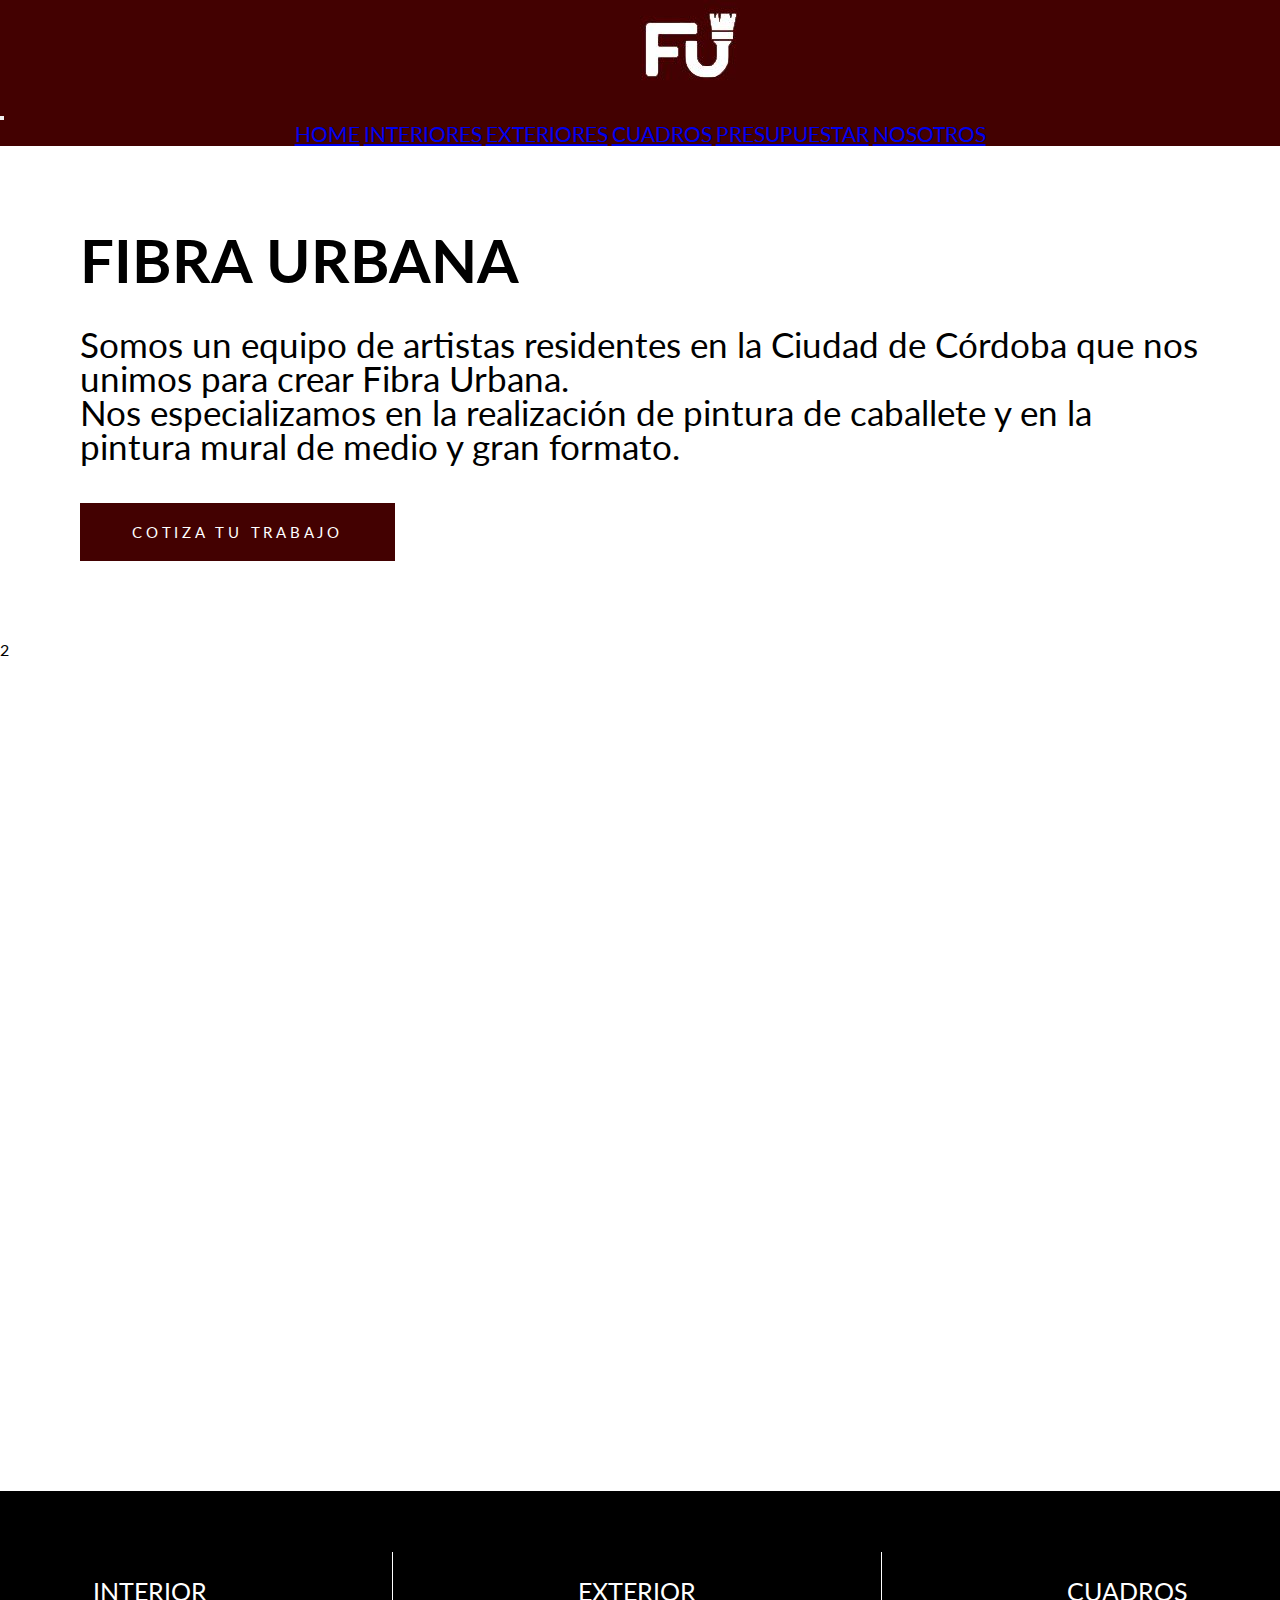
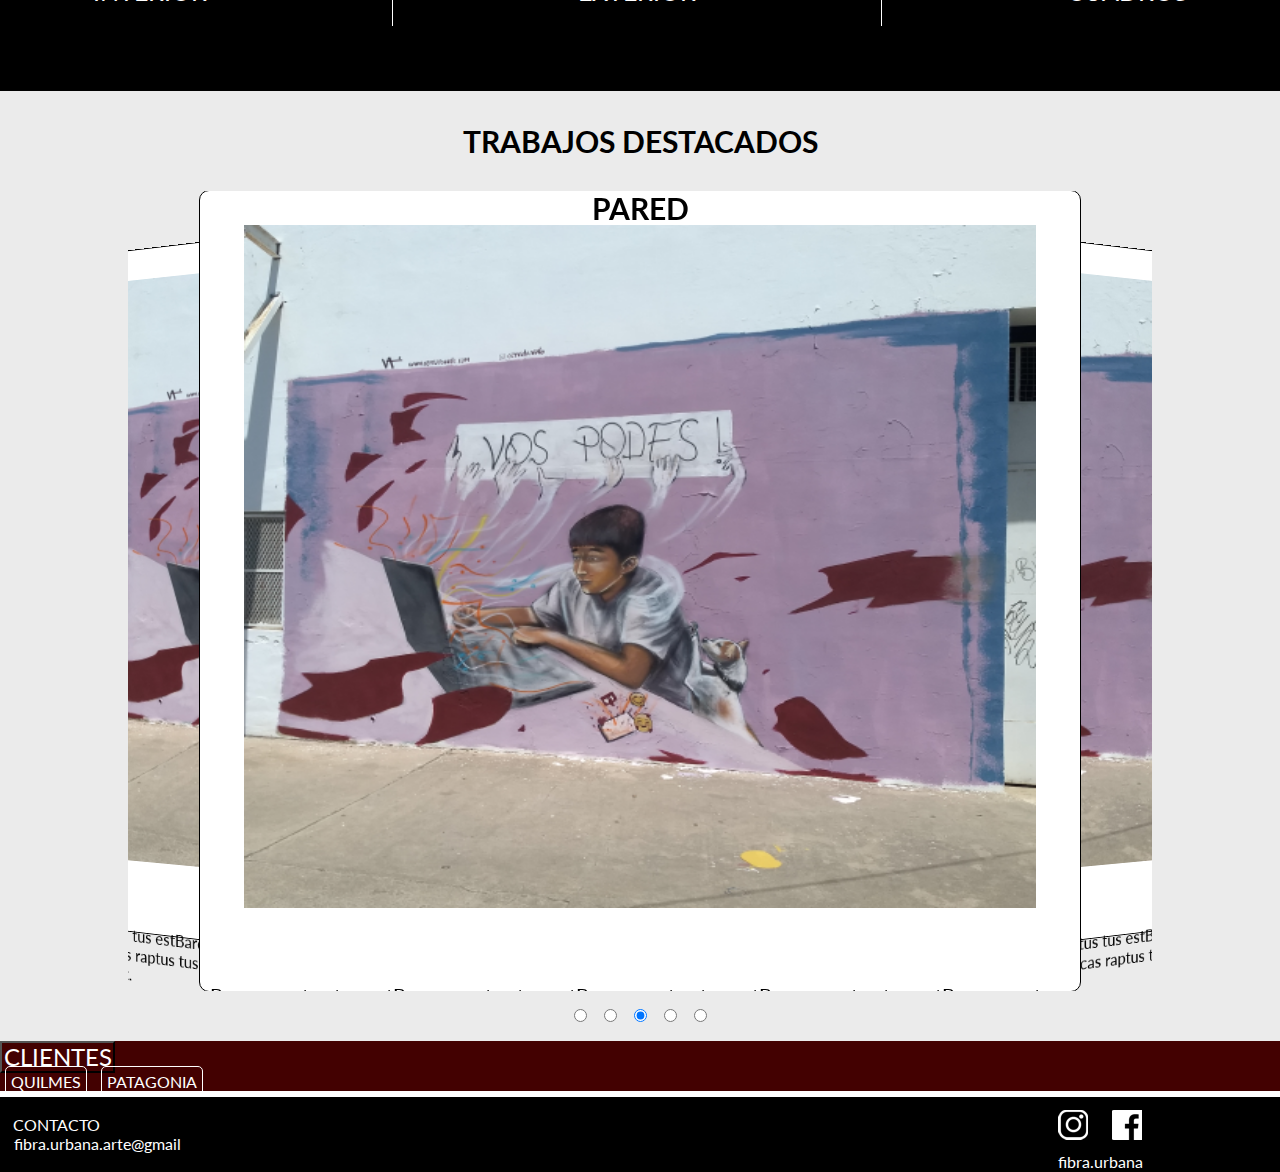
<file: index.html>
<!DOCTYPE html>
<html lang="en">

<head>
    <meta charset="UTF-8">
    <meta http-equiv="X-UA-Compatible" content="IE=edge">
    <meta name="viewport" content="width=device-width, initial-scale=1.0">
    <link rel="preconnect" href="https://fonts.googleapis.com">
    <link rel="preconnect" href="https://fonts.gstatic.com" crossorigin>
    <link href="https://fonts.googleapis.com/css2?family=Lato&display=swap" rel="stylesheet">
    <link href="https://cdn.jsdelivr.net/npm/bootstrap@5.1.1/dist/css/bootstrap.min.css" rel="stylesheet"
          integrity="sha384-F3w7mX95PdgyTmZZMECAngseQB83DfGTowi0iMjiWaeVhAn4FJkqJByhZMI3AhiU" crossorigin="anonymous">
    <link rel="stylesheet" href="css/normalize.css">
    <link rel="stylesheet" href="css/estilos.css">
    <title>Fibra Urbana - Inicio</title>
</head>

<body>

<header id="header">

    <div id=logo>
        <img src="img/logo.jpg" alt="logoFibra">
    </div>

    <nav class="navbar navbar-expand-lg navbar-dark bg-dark">
        <div class="container-fluid">
            <button class="navbar-toggler" type="button" data-bs-toggle="collapse"
                    data-bs-target="#navbarNavAltMarkup" aria-controls="navbarNavAltMarkup" aria-expanded="false"
                    aria-label="Toggle navigation">
                <span class="navbar-toggler-icon"></span>
            </button>
            <div class="collapse navbar-collapse subMenu" id="navbarNavAltMarkup">
                <div class="navbar-nav">
                    <a class="nav-link subMenuLink" aria-current="page" href="index.html">HOME</a>
                    <a class="nav-link subMenuLink" href="ventanas/interiores.html">INTERIORES</a>
                    <a class="nav-link subMenuLink" href="ventanas/exterior.html">EXTERIORES</a>
                    <a class="nav-link subMenuLink" href="ventanas/cuadros.html">CUADROS</a>
                    <a class="nav-link subMenuLink" href="ventanas/presupuesto.html">PRESUPUESTAR</a>
                    <a class="nav-link subMenuLink" href="ventanas/nosotros.html">NOSOTROS</a>
                </div>
            </div>
        </div>
    </nav>

</header>


<main id="contenedorPadre">

    <div id="item1">
        <div id="presentacion">

            <h2> FIBRA URBANA</h2>

            <p> Somos un equipo de artistas residentes en la Ciudad de Córdoba que nos unimos para crear Fibra
                Urbana.</p>

            <p> Nos especializamos en la realización de pintura de caballete y en la pintura mural de medio y gran
                formato. </p>

            <button class="btn-cotizar">
                COTIZA TU TRABAJO
            </button>

        </div>
    </div>

    <div id="item2">
        2
    </div>


    <div id="item3">
        <div>INTERIOR</div>
        <span><img src="img/separador.png" alt="separador1"></span>
        <div><a href="/exterior.html">EXTERIOR</a></div>
        <span><img src="img/separador.png" alt="separador1"></span>
        <div>CUADROS</div>
    </div>


    <div id="item4">
        <h5>TRABAJOS DESTACADOS</h5>
    </div>

    <div id="item5">

        <input type="radio" name="position"/>
        <input type="radio" name="position"/>
        <input type="radio" name="position" checked/>
        <input type="radio" name="position"/>
        <input type="radio" name="position"/>
        <div id="carousel">
            <div class="item">
                <h5>Pared</h5>
                <div class="carousel-container">
                    <img src="img/1.png">
                    <p class="carousel-texto"> Barcas raptus tus estBarcas raptus tus estBarcas raptus tus estBarcas
                        raptus tus estBarcas
                        raptus tus est.Barcas raptus tus estBarcas raptus tus estBarcas raptus tus estBarcas
                        raptus tus estBarcas
                        raptus tus est.</p>
                </div>

            </div>
            <div class="item">
                <h5>Pared</h5>
                <div class="carousel-container">
                    <img src="img/1.png">
                    <p class="carousel-texto"> Barcas raptus tus estBarcas raptus tus estBarcas raptus tus estBarcas
                        raptus tus estBarcas
                        raptus tus est.Barcas raptus tus estBarcas raptus tus estBarcas raptus tus estBarcas
                        raptus tus estBarcas
                        raptus tus est.</p>
                </div>
            </div>
            <div class="item">
                <h5>Pared</h5>
                <div class="carousel-container">
                    <img src="img/1.png">
                    <p class="carousel-texto"> Barcas raptus tus estBarcas raptus tus estBarcas raptus tus estBarcas
                        raptus tus estBarcas
                        raptus tus est.Barcas raptus tus estBarcas raptus tus estBarcas raptus tus estBarcas
                        raptus tus estBarcas
                        raptus tus est.</p>
                </div>
            </div>
            <div class="item">
                <h5>Pared</h5>
                <div class="carousel-container">
                    <img src="img/1.png">
                    <p class="carousel-texto"> Barcas raptus tus estBarcas raptus tus estBarcas raptus tus estBarcas
                        raptus tus estBarcas
                        raptus tus est.Barcas raptus tus estBarcas raptus tus estBarcas raptus tus estBarcas
                        raptus tus estBarcas
                        raptus tus est.</p>
                </div>
            </div>
            <div class="item">
                <h5>Pared</h5>
                <div class="carousel-container">
                    <img src="img/1.png">
                    <p class="carousel-texto"> Barcas raptus tus estBarcas raptus tus estBarcas raptus tus estBarcas
                        raptus tus estBarcas
                        raptus tus est.</p>
                </div>
            </div>
        </div>
    </div>

    <div id="item6">

        <div class="accordion accordion-flush" id="accordionFlushExample">
            <div class="accordion-item">
                <h2 class="accordion-header" id="flush-headingOne">
                    <button class="accordion-button collapsed" type="button" data-bs-toggle="collapse"
                            data-bs-target="#flush-collapseOne" aria-expanded="false" aria-controls="flush-collapseOne">
                        CLIENTES
                    </button>
                </h2>
                <div id="flush-collapseOne" class="accordion-collapse collapse" aria-labelledby="flush-headingOne"
                     data-bs-parent="#accordionFlushExample">
                    <div class="accordion-body">

                        <span id="quilmes">QUILMES</span>
                        <span id="patagonia"> PATAGONIA</span>
                    </div>
                </div>
            </div>
        </div>
    </div>
</main>


<footer id="footer">
    <div id="contactoFooter">
            <span>
                <p>CONTACTO</p>
            </span>
        <span><a href="mailto:fibra.urbana.arte@gmail.com">fibra.urbana.arte@gmail</a></span>

    </div>
    <div id="redes">
        <span><img src="/img/instagram.png" alt=""></span>
        <span><img src="/img/facebook.png" alt=""></span>
        <p>fibra.urbana</p>
    </div>


</footer>

<script src="https://cdn.jsdelivr.net/npm/bootstrap@5.1.1/dist/js/bootstrap.bundle.min.js"
        integrity="sha384-/bQdsTh/da6pkI1MST/rWKFNjaCP5gBSY4sEBT38Q/9RBh9AH40zEOg7Hlq2THRZ" crossorigin="anonymous">
</script>
</body>

</html>
</file>
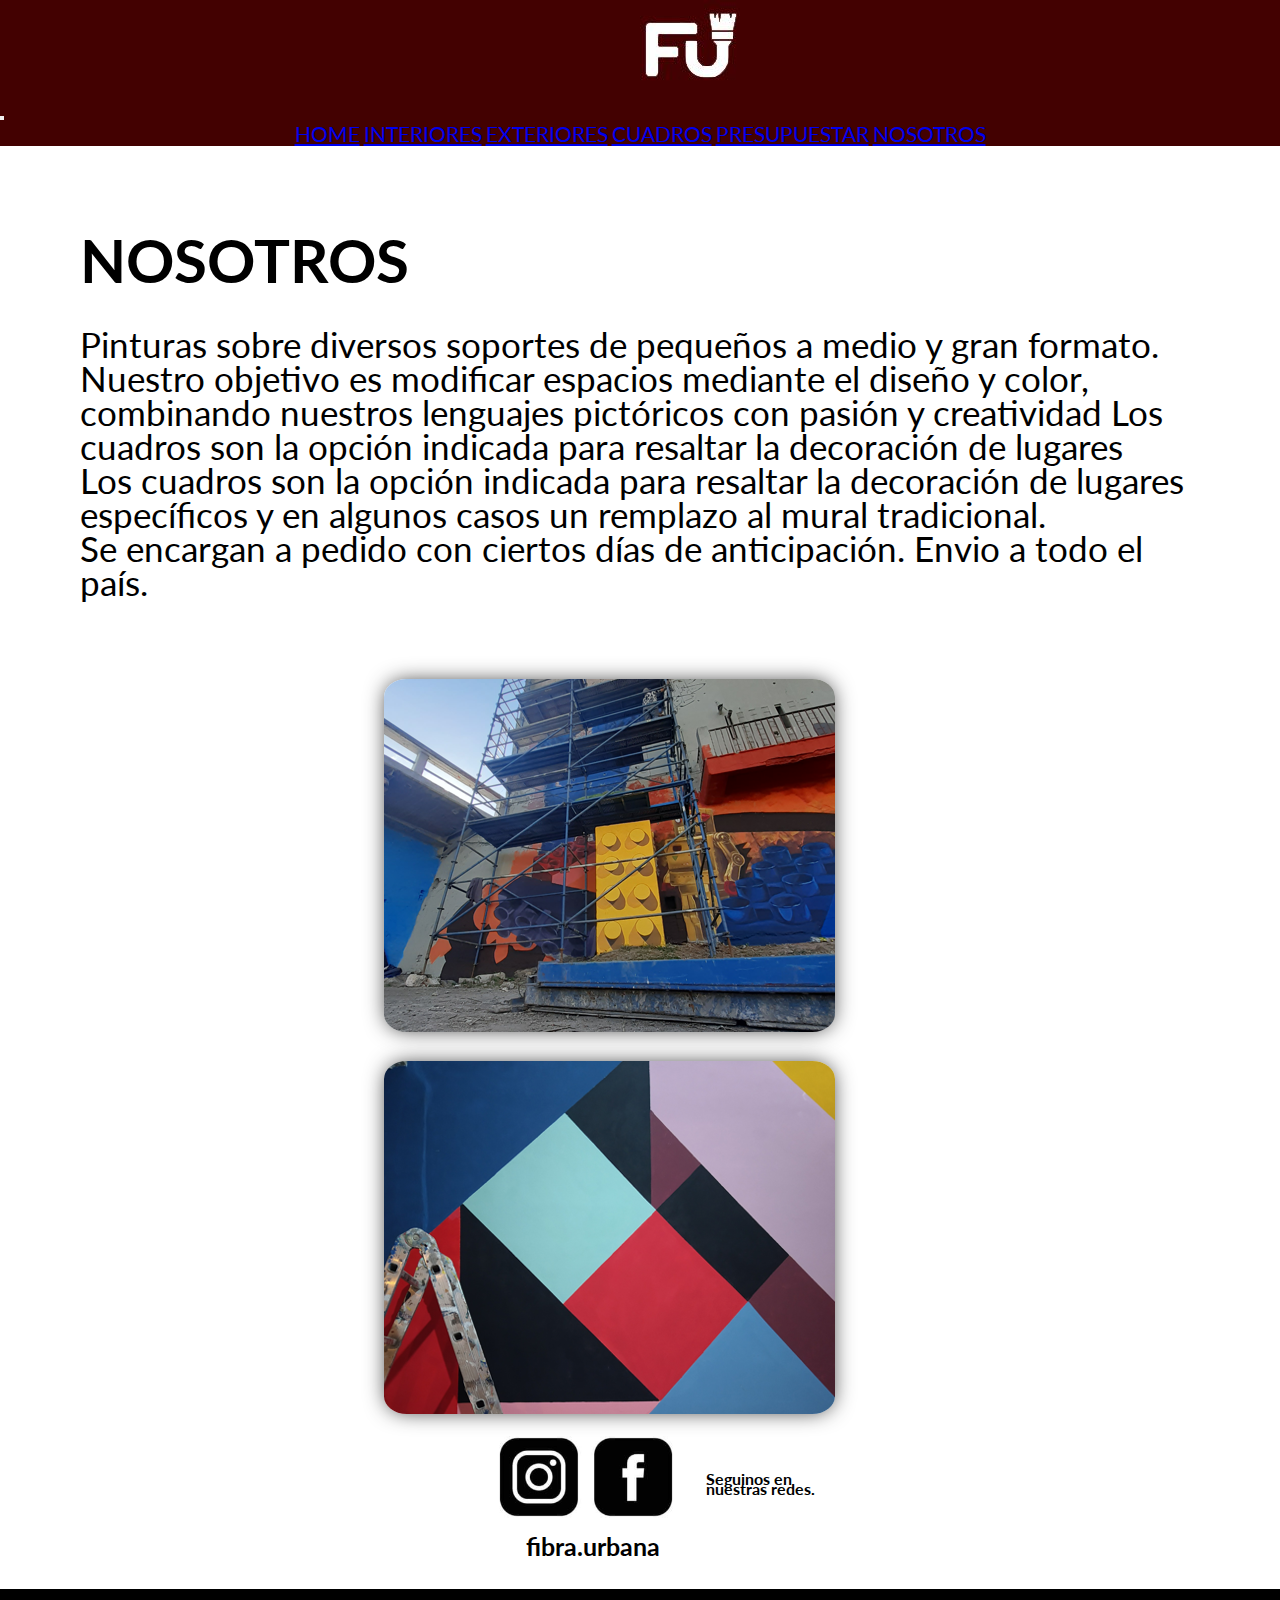
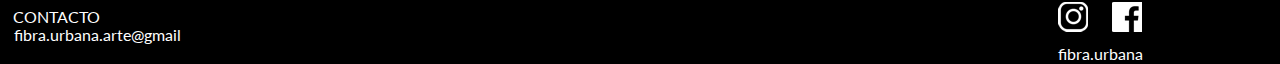
<file: ventanas/nosotros.html>
<!DOCTYPE html>
<html lang="en">

<head>
    <meta charset="UTF-8">
    <meta http-equiv="X-UA-Compatible" content="IE=edge">
    <meta name="viewport" content="width=device-width, initial-scale=1.0">
    <link rel="preconnect" href="https://fonts.googleapis.com">
    <link rel="preconnect" href="https://fonts.gstatic.com" crossorigin>
    <link href="https://fonts.googleapis.com/css2?family=Lato&display=swap" rel="stylesheet">
    <link href="https://cdn.jsdelivr.net/npm/bootstrap@5.1.1/dist/css/bootstrap.min.css" rel="stylesheet"
        integrity="sha384-F3w7mX95PdgyTmZZMECAngseQB83DfGTowi0iMjiWaeVhAn4FJkqJByhZMI3AhiU" crossorigin="anonymous">
    <link rel="stylesheet" href="../css/normalize.css">
    <link rel="stylesheet" href="../css/nosotros.css">
    <title>Fibra Urbana</title>
</head>

<body>

    <header id="header">

        <div id=logo>
            <img src="../img/logo.jpg" alt="logoFibra">
        </div>

        <nav class="navbar navbar-expand-lg navbar-dark bg-dark">
            <div class="container-fluid">
                <button class="navbar-toggler" type="button" data-bs-toggle="collapse"
                    data-bs-target="#navbarNavAltMarkup" aria-controls="navbarNavAltMarkup" aria-expanded="false"
                    aria-label="Toggle navigation">
                    <span class="navbar-toggler-icon"></span>
                </button>
                <div class="collapse navbar-collapse subMenu" id="navbarNavAltMarkup">
                    <div class="navbar-nav w-100 justify-content-around">
                        <a class="nav-link subMenuLink" aria-current="page" href="../index.html">HOME</a>
                        <a class="nav-link subMenuLink" href="interiores.html">INTERIORES</a>
                        <a class="nav-link subMenuLink" href="exterior.html">EXTERIORES</a>
                        <a class="nav-link subMenuLink" href="cuadros.html">CUADROS</a>
                        <a class="nav-link subMenuLink" href="presupuesto.html">PRESUPUESTAR</a>
                        <a class="nav-link subMenuLink" href="nosotros.html">NOSOTROS</a>
                    </div>
                </div>
            </div>
        </nav>

    </header>


    <main id="contenedorPadre">

        <div id="item1">
            <div id="presentacion">

                <h2 class="titulo1">NOSOTROS</h2>

                <p class="texto2">Pinturas sobre diversos soportes de pequeños a medio y gran formato.</p>

                <p class="texto2"> Nuestro objetivo es modificar espacios mediante el diseño y color, combinando
                    nuestros lenguajes
                    pictóricos con pasión y creatividad Los cuadros son la opción indicada para resaltar la decoración
                    de lugares</p>

                <p class="texto2">Los cuadros son la opción indicada para resaltar la decoración de lugares específicos
                    y en algunos
                    casos un remplazo al mural tradicional. </p>
                <p class="texto2">Se encargan a pedido con ciertos días de anticipación. Envio a todo el país. </p>
            </div>
        </div>

        <div id="item2">
            <div id="nosotros1"><img src="../img/nosotros1.png" alt="#"></div>
            <div id="nosotros2"><img src="../img/nosotros2.png" alt="#"></div>

        </div>



        <div id="item3">


            <div>
                <div id="redesNosotros"><img src="../img/instayface.jpg" alt="redes"></div>
                <div id="nameRedes">
                    <p>fibra.urbana</p>
                </div>

            </div>
            <div>
                <p>Seguinos en</p>
                <p>nuestras redes.</p>
            </div>


        </div>


    </main>


    <footer id="footer">
        <div id="contactoFooter">
            <span>
                <p>CONTACTO</p>
            </span>
            <span><a href="mailto:fibra.urbana.arte@gmail.com">fibra.urbana.arte@gmail</a></span>

        </div>
        <div id="redes">
            <span><img src="../img/instagram.png" alt="insta"></span>
            <span><img src="../img/facebook.png" alt="face"></span>
            <p>fibra.urbana</p>
        </div>


    </footer>

    <script src="https://cdn.jsdelivr.net/npm/bootstrap@5.1.1/dist/js/bootstrap.bundle.min.js"
        integrity="sha384-/bQdsTh/da6pkI1MST/rWKFNjaCP5gBSY4sEBT38Q/9RBh9AH40zEOg7Hlq2THRZ" crossorigin="anonymous">
    </script>
</body>

</html>
</file>
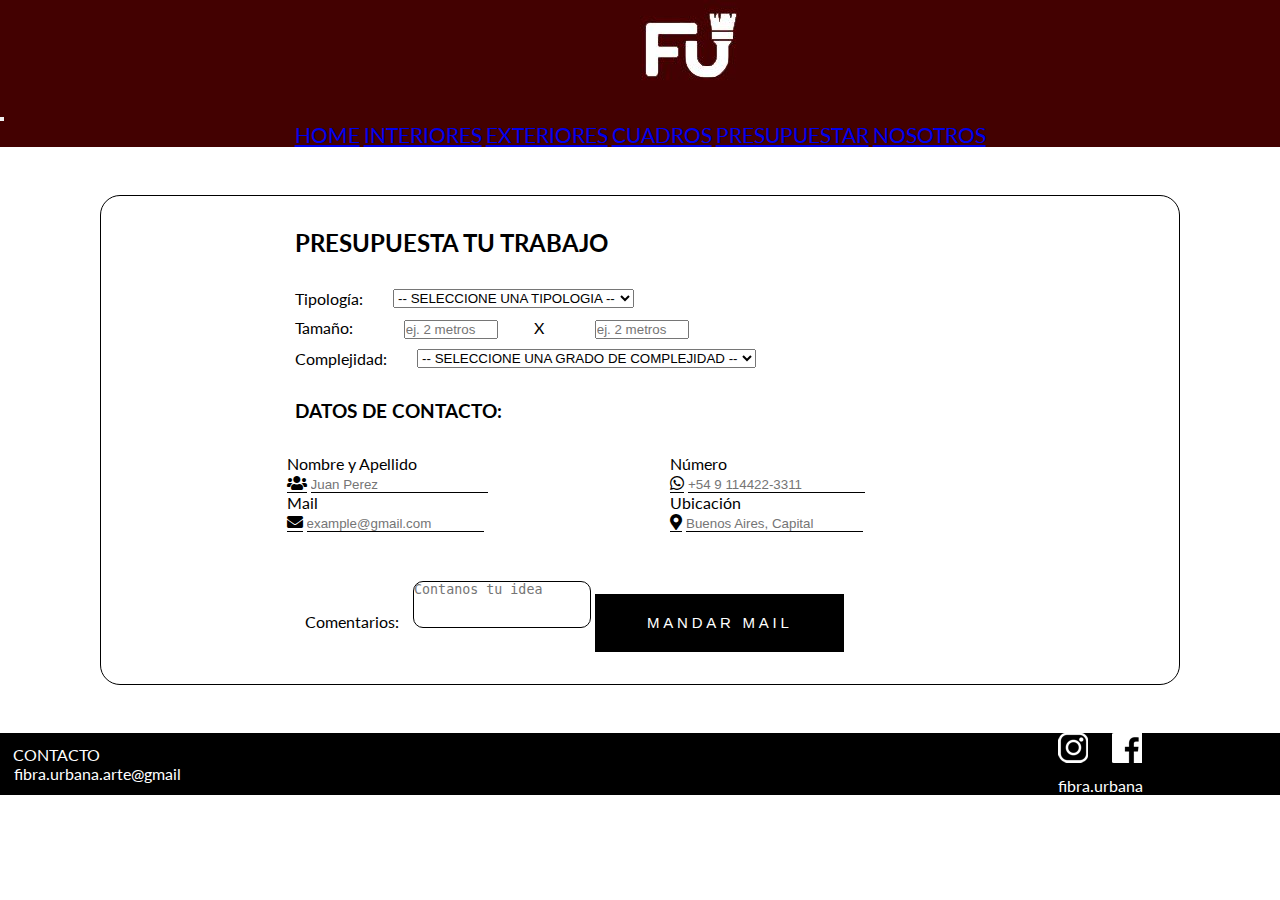
<file: ventanas/presupuesto.html>
<!DOCTYPE html>
<html lang="en">
<head>
    <meta charset="UTF-8">
    <meta name="viewport" content="width=device-width, initial-scale=1">
    <link href="https://fonts.googleapis.com/css2?family=Lato&display=swap" rel="stylesheet">
    <link href="https://cdn.jsdelivr.net/npm/bootstrap@5.1.1/dist/css/bootstrap.min.css" rel="stylesheet"
          integrity="sha384-F3w7mX95PdgyTmZZMECAngseQB83DfGTowi0iMjiWaeVhAn4FJkqJByhZMI3AhiU" crossorigin="anonymous">
    <link rel="stylesheet" href="https://cdnjs.cloudflare.com/ajax/libs/font-awesome/5.15.4/css/all.min.css"
          integrity="sha512-1ycn6IcaQQ40/MKBW2W4Rhis/DbILU74C1vSrLJxCq57o941Ym01SwNsOMqvEBFlcgUa6xLiPY/NS5R+E6ztJQ=="
          crossorigin="anonymous" referrerpolicy="no-referrer"/>
    <link rel="stylesheet" href="../css/presupuesto.css">
    <title>Title</title>
</head>
<body>
<header id="header">
    <div id=logo>
        <img src="../img/logo.jpg" alt="logoFibra">
    </div>
    <nav class="navbar navbar-expand-lg navbar-dark bg-dark">
        <div class="container-fluid">
            <button class="navbar-toggler" type="button" data-bs-toggle="collapse" data-bs-target="#navbarNavAltMarkup"
                    aria-controls="navbarNavAltMarkup" aria-expanded="false" aria-label="Toggle navigation">
                <span class="navbar-toggler-icon"></span>
            </button>
            <div class="collapse navbar-collapse subMenu" id="navbarNavAltMarkup">
                <div class="navbar-nav w-100 justify-content-around">
                    <a class="nav-link subMenuLink" aria-current="page" href="../index.html">HOME</a>
                    <a class="nav-link subMenuLink" href="interiores.html">INTERIORES</a>
                    <a class="nav-link subMenuLink" href="exterior.html">EXTERIORES</a>
                    <a class="nav-link subMenuLink" href="cuadros.html">CUADROS</a>
                    <a class="nav-link subMenuLink" href="presupuesto.html">PRESUPUESTAR</a>
                    <a class="nav-link subMenuLink" href="nosotros.html">NOSOTROS</a>
                </div>
            </div>
        </div>
    </nav>
</header>
<div class="contenedor-formulario">
    <form action="https://formsubmit.co/nahuel1116@gmail.com" method='POST'>
    <h2>PRESUPUESTA TU TRABAJO</h2>
    <div class="tipologia">
        <p class="titulo-form">Tipología:  </p>
        <select class="form-control" id="tipoServicio" name="Tipologia">
            <option> -- SELECCIONE UNA TIPOLOGIA --</option>
            <option value="Exterior">Exterior</option>
            <option value="Interior">Interior</option>
        </select>

    </div>
    <div class="tamanio">
        <p >Tamaño: </p>
        <label>
            <input class="input-tamanio text-center" placeholder="ej. 2 metros" name="Tamaño: Alto">
        </label>
        <span class="div-tamanos"> X </span>
        <label>
            <input class="input-tamanio text-center" placeholder="ej. 2 metros" name="Tamaño: Ancho">
        </label>
    </div>
    <div class="complejidad">
        <p class="titulo-form">Complejidad: </p>
        <select class="form-control"  name="Complejidad">
            <option> -- SELECCIONE UNA GRADO DE COMPLEJIDAD --</option>
            <option value="Alto">Alto</option>
            <option value="Medio">Medio</option>
            <option value="Bajo">Bajo</option>
        </select>
    </div>
    <h3> DATOS DE CONTACTO: </h3>

        <div class="formulario">
            <div class="formulario-1">
                <label class="form-label">Nombre y Apellido</label>
                <div class="input-group mb-3">
                    <span class="input-group-text icono"><i class="fas fa-users"></i></span>
                    <input type="text" class="form-control inputFormulario " placeholder="Juan Perez"
                           required name="Nombre_Apellido">
                </div>
                <label class="form-label">Mail</label>
                <div class="input-group mb-3">
                    <span class="input-group-text icono"><i class="fas fa-envelope"></i></span>
                    <input type="text" class="form-control inputFormulario " placeholder="example@gmail.com"
                           required name="Email">
                </div>
            </div>
            <div class="formulario-1">
                <label class="form-label">Número</label>
                <div class="input-group mb-3">
                    <span class="input-group-text icono"><i class="fab fa-whatsapp"></i></span>
                    <input type="text" class="form-control inputFormulario " placeholder="+54 9 114422-3311"
                           required name="Numero">
                </div>
                <div class="">
                    <label class="form-label">Ubicación</label>
                    <div class="input-group mb-3">
                        <span class="input-group-text icono"><i class="fas fa-map-marker-alt"></i></span>
                        <input type="text" class="form-control inputFormulario " placeholder="Buenos Aires, Capital"
                               required name="Ubicacion">
                    </div>
                </div>
            </div>
        </div>
        <div class="comentarios">
            <label class="titulo-comentarios">Comentarios: </label>
            <textarea class="form-control" id="comentarios" rows="3"
                      placeholder="Contanos tu idea" name="Comentarios"></textarea>
            <button class="btn-mail" type="submit"> MANDAR MAIL</button>
        </div>
        <input type="hidden" name="_subject" value="PRESUPUESTO">
        <input type="hidden" name="_next" value="https://www.instagram.com/fibraurbana/">
    </form>

</div>


<footer id="footer">
    <div id="contactoFooter">
            <span>
                <p>CONTACTO</p>
            </span>
        <span><a href="mailto:fibra.urbana.arte@gmail.com">fibra.urbana.arte@gmail</a></span>

    </div>
    <div id="redes">
        <span><img src="../img/instagram.png" alt=""></span>
        <span><img src="../img/facebook.png" alt=""></span>
        <p>fibra.urbana</p>
    </div>


</footer>

<script src="https://cdn.jsdelivr.net/npm/@popperjs/core@2.9.3/dist/umd/popper.min.js"
        integrity="sha384-W8fXfP3gkOKtndU4JGtKDvXbO53Wy8SZCQHczT5FMiiqmQfUpWbYdTil/SxwZgAN"
        crossorigin="anonymous"></script>
<script src="https://cdn.jsdelivr.net/npm/bootstrap@5.1.1/dist/js/bootstrap.min.js"
        integrity="sha384-skAcpIdS7UcVUC05LJ9Dxay8AXcDYfBJqt1CJ85S/CFujBsIzCIv+l9liuYLaMQ/"
        crossorigin="anonymous"></script>
</body>
</html>
</file>
<file: css/estilos.css>
* {
  margin: 0;
  padding: 0;

}

body {
  width: 100%;
  height: 100%;
  font-family: 'Lato', sans-serif;
  overflow-x: hidden;
}

#header {
  height: 15%;
  background-color: #430101;
  display: flex;
  flex-direction: column;
  justify-content: space-between;

}

.navbar {
  background-color: #430101 !important;
}

#logo img {
  margin-left: 50%;
}

.subMenu {
  display: flex;
  justify-content: space-around !important;
}

.subMenuLink {
  font-size: 21px;
}

#contenedorPadre {
  width: 100%;
  height: 100%;
  background-color: rgb(255, 255, 255);
  display: grid;
  grid-template-rows: 1fr 200px 200px 1fr;
  grid-template-columns: 1fr 1fr;
  grid-template-areas: "item1 item2"
                      "item3 item3"
                      "item4 item4"
                      "item5 item5"
                      "item6 item6"
}

#footer {
  background-color: #000000;
  display: flex;
  justify-content: space-between;
  align-items: center;
}

#redes {
  margin-right: 10%;
  margin-top:1%;
}

#redes span{
  margin: 10px;
}
#redes p{
  margin-top: 10px;
  margin-left: 10px;
  color: white;
}

#contactoFooter {
  margin-left: 1%;
  color: white;
}

#contactoFooter a{
  margin-left: 0.5%;
  outline: none;
  text-decoration: none;
  color: white;
}



/* ITEMS GRID */

#item1 {
  grid-area: item1;
  background-color: rgb(255, 255, 255);
  margin: 5rem;
}

#presentacion {
  display: flex;
  flex-direction: column;
  align-items: flex-start;
  font-size: 28px;
}


#presentacion h2 {
  font-size: 60px;
  margin-bottom: 2rem;
  
}


#presentacion p {
  line-height: 34px;
  font-size: 35px;
}

.btn-cotizar{
  font-size: 15px;
  text-align: center;
  background: #430101;
  color: white;
  border: none;
  padding: 20px 52px;
  line-height: 18px;
  letter-spacing: 0.25em;
  margin-top: 2.5rem;
}

#item2 {
  grid-area: item2;
  width: 100%;
}

.img-item2 {
  width: 100%;
  height: 100%;
}

#item3 {
  grid-area: item3;
  background-color: #000000;
  width: 100%;
  color: white;
  display: flex;
  justify-content: space-around;
  align-items: center;
  font-size: 25px;
}

#item3 a {
  outline: none;
  text-decoration: none;
  color: white;
}

#item4 {
  grid-area: item4;
  background-color: #3D3D3D1A;
  width: 100%;
  color: black;
  display: flex;
  justify-content: space-around;
  align-items: center;
  padding-top: 2rem;
  padding-bottom: 2rem;
}


#item5 {
  grid-area: item5;
  background-color: #3D3D3D1A;
  width: 100%;
  margin: 0;
  display: grid;
  grid-template-rows: 800px 100px;
  grid-template-columns: 1fr 30px 30px 30px 30px 30px 1fr;
  align-items: center;
  justify-items: center;
}

#item6 {
  grid-area: item6;
  background-color: #430101;
  width: 100%;
  margin-bottom: 0.5%;
}

.accordion-button {
  background-color: #430101;
  color: white;
  width: 30%;
}

.accordion-button:focus {
  z-index: 3;
  border-color: none;
  outline: 0;
  box-shadow: none;
}

.accordion-button:not(.collapsed) {
  color: white;
  background-color: #430101;
  box-shadow: inset 0 -1px 0 rgb(0 0 0 / 13%);
}

.accordion-button::after {
  flex-shrink: 0;
  width: 1.25rem;
  height: 1.25rem;
  margin-left: auto;
  content: "";
  background-image: url(../img/flecha.png);
  background-repeat: no-repeat;
  background-size: 1.25rem;
  transition: transform .2s ease-in-out;
}

.accordion-button:not(.collapsed)::after {
  background-image: url(../img/flecha.png);
  transform: rotate(-180deg);
}



#accordionFlushExample {
  width: 30%;

}

.accordion-item {
  background-color: #430101;
  color: white;
}


#quilmes {
  border: 1px solid white;
  border-radius: 5px;
  margin: 5px;
  padding: 5px;
}

#patagonia {
  border: 1px solid white;
  border-radius: 5px;
  margin: 5px;
  margin: 5px;
  padding: 5px;
}



/* CAROUSEL TRABAJOS DESTACADOS */

#carousel {
  grid-row: 1 / 2;
  grid-column: 1 / 8;
  width: 100%;
  height: 876px;
  display: flex;
  align-items: center;
  justify-content: center;
  overflow: hidden;
  transform-style: preserve-3d;
  perspective: 600px;
  --items: 5;
  --middle: 3;
  --position: 1;
  pointer-events: none;
}

.carousel-container {
  display: grid;
  grid-template-rows: 1fr 1fr;
  grid-template-columns: 1fr;
  justify-items: center;
}

.item {
  position: absolute;
  width: 800px;
  height: 876px;
  border: 1px solid black;
  border-radius: 10px;
  background-color: #ffffff;
  --r: calc(var(--position) - var(--offset));
  --abs: max(calc(var(--r) * -1), var(--r));
  transition: all 0.25s linear;
  transform: rotateY(calc(-10deg * var(--r))) translateX(calc(-300px * var(--r)));
  z-index: calc((var(--position) - var(--abs)));
}

h5 {
  text-align: center;
  text-transform: uppercase;
  font-size: 30px;
}

.carousel-texto {
  margin-left: 10px;
  font-size: 20px;
}

.item img {
  width: 90%;
  height: 90%;
}

.item:nth-of-type(1) {
  --offset: 1;
}

.item:nth-of-type(2) {
  --offset: 2;
}

.item:nth-of-type(3) {
  --offset: 3;
}

.item:nth-of-type(4) {
  --offset: 4;
}

.item:nth-of-type(5) {
  --offset: 5;
}

input:nth-of-type(1) {
  grid-column: 2 / 3;
  grid-row: 2 / 3;
}

input:nth-of-type(1):checked ~ #carousel {
  --position: 1;
}

input:nth-of-type(2) {
  grid-column: 3 / 4;
  grid-row: 2 / 3;
}

input:nth-of-type(2):checked ~ #carousel {
  --position: 2;
}

input:nth-of-type(3) {
  grid-column: 4 /5;
  grid-row: 2 / 3;
}

input:nth-of-type(3):checked ~ #carousel {
  --position: 3;
}

input:nth-of-type(4) {
  grid-column: 5 / 6;
  grid-row: 2 / 3;
}

input:nth-of-type(4):checked ~ #carousel {
  --position: 4;
}

input:nth-of-type(5) {
  grid-column: 6 / 7;
  grid-row: 2 / 3;
}

input:nth-of-type(5):checked ~ #carousel {
  --position: 5;
}



@media screen and (max-width: 1375px){


  #header {
    width: 100%;
  }

  #contenedorPadre {
    width: 100%;
    height: 100%;
    background-color: rgb(255, 255, 255);
    display: grid;
    grid-template-rows: auto 1fr 200px 100px 1fr auto;
    grid-template-columns: 1fr;
    grid-template-areas:"item1"
                        "item2"
                        "item3"
                        "item4"
                        "item5"
                        "item6"
  }

  #item5 {
    grid-area: item5;
    background-color: #3D3D3D1A;
    width: 100%;
    margin: 0;
    display: grid;
    grid-template-rows: 800px 50px;
    grid-template-columns: 1fr 30px 30px 30px 30px 30px 1fr;
    align-items: center;
    justify-items: center;
  }

  .item{
    width: 86%;
    height: 100%;
}
#carousel{
    width: 80%;
    height: 100%;
}

.titulo1{
  font-size: 49px;
}


.texto2 {
  line-height: 34px;
  font-size: 25px;
}

#redes {
  margin-top: 1%;
}


}

@media screen and (max-width: 950px){


  #header {
    width: 100%;
  }

  #contenedorPadre {
    width: 100%;
    height: 100%;
    background-color: rgb(255, 255, 255);
    display: grid;
    grid-template-rows: auto 1fr 200px 100px 1fr auto;
    grid-template-columns: 1fr;
    grid-template-areas:"item1"
                        "item2"
                        "item3"
                        "item4"
                        "item5"
                        "item6"
  }

  #item5 {
    grid-area: item5;
    background-color: #3D3D3D1A;
    width: 100%;
    margin: 0;
    display: grid;
    grid-template-rows: 800px 50px;
    grid-template-columns: 1fr 30px 30px 30px 30px 30px 1fr;
    align-items: center;
    justify-items: center;
  }

  .item{
    width: 86%;
    height: 100%;
}
#carousel{
    width: 80%;
    height: 100%;
}

.titulo1{
  font-size: 49px;
}


.texto2 {
  line-height: 34px;
  font-size: 25px;
}

#redes {
  margin-top: 1%;
}


}

@media screen and (max-width: 730px){

  #header {
    width: 100%;
  }

  #contenedorPadre {
    width: 100%;
    height: 100%;
    background-color: rgb(255, 255, 255);
    display: grid;
    grid-template-rows: auto 1fr 200px 100px 1fr auto;
    grid-template-columns: 1fr;
    grid-template-areas:"item1"
                        "item2"
                        "item3"
                        "item4"
                        "item5"
                        "item6"
  }

  #item5 {
    grid-area: item5;
    background-color: #3D3D3D1A;
    width: 100%;
    margin: 0;
    display: grid;
    grid-template-rows: 800px 50px;
    grid-template-columns: 1fr 30px 30px 30px 30px 30px 1fr;
    align-items: center;
    justify-items: center;
  }

  .item{
    width: 86%;
    height: 100%;
}
#carousel{
    width: 80%;
    height: 100%;
}

.titulo1{
  font-size: 49px;
}


.texto2 {
  line-height: 34px;
  font-size: 25px;
}

#redes {
  margin-top: 1%;
}

}

@media screen and (max-width: 500px){


  #contenedorPadre {
    width: 100%;
    height: 100%;
    background-color: rgb(255, 255, 255);
    display: grid;
    grid-template-rows: auto 1fr 200px 100px 1fr auto;
    grid-template-columns: 1fr;
    grid-template-areas:"item1"
                        "item2"
                        "item3"
                        "item4"
                        "item5"
                        "item6"
  }

  #item1 {
    margin: 1em;
  }
  
  #presentacion {
    font-size: 28px;
  }
  
    #item3 {
  width: 100%;
  font-size: 20px;
  }

  #item4 {
    width: 100%;
    font-size: 20px;
    }

  #item5 {
    grid-area: item5;
    background-color: #3D3D3D1A;
    width: 100%;
    margin: 0;
    display: grid;
    grid-template-rows: 800px 50px;
    grid-template-columns: 1fr 30px 30px 30px 30px 30px 1fr;
    align-items: center;
    justify-items: center;
  }

  .item{
    width: 86%;
    height: 100%;
}
#carousel{
    width: 80%;
    height: 70%;
}

.titulo1{
  font-size: 49px;
}

.texto2 {
  line-height: 34px;
  font-size: 25px;
}

#redes {
  margin-top: 2%;
}



    
}
</file>
<file: css/nosotros.css>
* {
  margin: 0;
  padding: 0;

}

body {
  width: 100%;
  height: 100%;
  font-family: 'Lato', sans-serif;
  overflow-x: hidden;
}

#header {
  height: 15%;
  background-color: #430101;
  display: flex;
  flex-direction: column;
  justify-content: space-between;

}

.navbar {
  background-color: #430101 !important;
}

#logo img {
  margin-left: 50%;
}

.subMenu {
  display: flex;
  justify-content: space-around !important;
}

.subMenuLink {
  font-size: 21px;
}

#contenedorPadre {
  background-color: rgb(255, 255, 255);
  display: grid;
  grid-template-rows: 1fr;
  grid-template-columns: 1fr 1fr;
  grid-template-areas: "item1 item2"
                        "item3 item3"
}


#footer {
  display: flex;
  justify-content: space-between;
  align-items: center;
  height: 15%;
  background-color: #000000;
}

#redes {
  margin-right: 10%;
  margin-top: 1%;
}

#redes span{
  margin: 10px;
}
#redes p{
  margin-top: 10px;
  margin-left: 10px;
  color: white;
}

#contactoFooter {
  margin-left: 1%;
  color: white;
}

#contactoFooter a{
  margin-left: 0.5%;
  outline: none;
  text-decoration: none;
  color: white;
}


/* ITEMS GRID */

#item1 {
  grid-area: item1;
  background-color: rgb(255, 255, 255);
  margin: 5rem;
}

#presentacion {
  display: flex;
  flex-direction: column;
  align-items: flex-start;
  font-size: 28px;
}


#presentacion h2 {
  font-size: 60px;
  margin-bottom: 2rem;
  
}


#presentacion p {
  line-height: 34px;
  font-size: 35px;
}


#item2 {
  grid-area: item2;
  width: 100%;
}

#nosotros1 {
display: block;
position: relative;
margin-top: 25%;
}

#nosotros2 {
display: block;
position: relative;
margin-top: -55%;
margin-left:26%;
}

#nosotros1 img {
  border-radius: 5%;
  box-shadow: 0px 0px 21px -3px rgba(0,0,0,0.82);
-webkit-box-shadow: 0px 0px 21px -3px rgba(0,0,0,0.82);
-moz-box-shadow: 0px 0px 21px -3px rgba(0,0,0,0.82);

}

#nosotros2 img {
  border-radius: 5%;
  box-shadow: 0px 0px 21px -3px rgba(0,0,0,0.82);
  -webkit-box-shadow: 0px 0px 21px -3px rgba(0,0,0,0.82);
  -moz-box-shadow: 0px 0px 21px -3px rgba(0,0,0,0.82);
}


#item3 {
  grid-area: item3;
  width: 100%;
  display: flex;
  justify-content: center;
  align-items: center;
  margin-bottom: 3%;
}

#item3 img {
width: 240px;
height: 120px;
}

#item3 p{
  line-height: 10px;
  font-weight: bold;
  }

#nameRedes {
  margin-left:25%;
  font-size: 25px;
}




@media screen and (max-width: 1375px){

  #contenedorPadre {
    background-color: rgb(255, 255, 255);
    display: grid;
    grid-template-rows: 1fr;
    grid-template-columns: 1fr;
    grid-template-areas:  "item1"
                          "item2"
                          "item3"
  }

  #nosotros1 {
    display: inline-block;
    margin-top:0;
    margin-left:30%;
    margin-bottom: 2%;
    }
    
    #nosotros2 {
    display: inline-block;
    margin-top:0;
    margin-left:30%;
    }

    .titulo1{
      font-size: 49px;
    }
    
    
    .texto2 {
      line-height: 34px;
      font-size: 25px;
    }
    

}

@media screen and (max-width: 950px){


  #contenedorPadre {
    background-color: rgb(255, 255, 255);
    display: grid;
    grid-template-rows: 1fr;
    grid-template-columns: 1fr;
    grid-template-areas: "item1"
                          "item2"
                          "item3"
  }

  #nosotros1 {
    display: inline-block;
    margin-top:0;
    margin-left:25%;
    margin-bottom: 2%;
    }
    
    #nosotros2 {
    display: inline-block;
    margin-top:0;
    margin-left:25%;
    }

    .titulo1{
      font-size: 49px;
    }
    
    
    .texto2 {
      line-height: 34px;
      font-size: 25px;
    }
    
}

@media screen and (max-width: 730px){
  
  #contenedorPadre {
    background-color: rgb(255, 255, 255);
    display: grid;
    grid-template-rows:     1fr;
    grid-template-columns: 1fr;
    grid-template-areas: "item1"
                          "item2"
                          "item3"
  }

  #nosotros1 {
    margin-top:0;
    margin-left:18%;
    margin-bottom: 2%;
    }
    
    #nosotros2 {
    margin-top:0;
    margin-left:18%;
    }

    .titulo1{
      font-size: 49px;
    }
    
    
    .texto2 {
      line-height: 34px;
      font-size: 25px;
    }
    
  
}

@media screen and (max-width: 600px){

  #header {
    width: 100%;
    height: 15%;
    background-color: #430101;
    display: flex;
    flex-direction: column;
    justify-content: space-between;
  
  }

  #contenedorPadre {
    background-color: rgb(255, 255, 255);
    display: grid;
    grid-template-rows: 1fr;
    grid-template-columns: 1fr;
    grid-template-areas: "item1"
                          "item2"
                          "item3"
  }

  #nosotros1 {
    margin-top:0;
    margin-left:10%;
    margin-bottom: 2%;
    }
    
    #nosotros2 {
    margin-top:0;
    margin-left:10%;
    }

    .titulo1{
      font-size: 49px;
    }
    
    
    .texto2 {
      line-height: 34px;
      font-size: 25px;
    }

    #footer {
      width: 100%;
      display: flex;
      justify-content: space-between;
      align-items: center;
      height: 15%;
      background-color: #000000;
    }

  }



    @media screen and (max-width: 400px){

      #header {
        width: 100%;
        height: 15%;
        background-color: #430101;
        display: flex;
        flex-direction: column;
        justify-content: space-between;
      
      }
    
      #contenedorPadre {
        background-color: rgb(255, 255, 255);
        display: grid;
        grid-template-rows: 1fr;
        grid-template-columns: 1fr;
        grid-template-areas: "item1"
                              "item2"
                              "item3"
      }
    
      #nosotros1 {
        margin-top:0;
        margin-left:1%;
        margin-bottom: 2%;
        }
        
        #nosotros2 {
        margin-top:0;
        margin-left:1%;
        
        }
    
        .titulo1{
          font-size: 49px;
        }
        
        
        .texto2 {
          line-height: 34px;
          font-size: 25px;
        }

        #item1 {
          grid-area: item1;
          background-color: rgb(255, 255, 255);
          margin: 1rem;
        }
        
        #presentacion {
          display: flex;
          flex-direction: column;
          align-items: flex-start;
        }

        #presentacion h2 {
          font-size: 60px;
          margin-bottom: 2rem;
          
        }
        
        #presentacion p {
          line-height: 34px;
          font-size: 25px;
        }
    
        #footer {
          width: 100%;
          display: flex;
          justify-content: space-between;
          align-items: center;
          height: 15%;
          background-color: #000000;
        }
      }
</file>
<file: css/presupuesto.css>
*{
    margin: 0;
    padding: 0;
}

body {
    width:100%;
    height:100%;
    font-family: 'Lato', sans-serif;
    overflow-x: hidden;
}

#header {
    height: 15%;
    background-color: #430101;
    display:flex;
    flex-direction: column;
    justify-content: space-between;
}

.navbar{
    background-color: #430101 !important;
}

#logo img {
    margin-left: 50%;
}

.subMenu {
    display: flex;
    justify-content: space-around !important;
}
.formulario{
    display: flex;
    justify-content: center;
    align-items: flex-start;
}

.formulario-1{
    width: 30%;
    margin: 0 30px 30px 30px ;
}

.comentarios{
    margin: auto;
    width: 64%;
}

h3, h2{
    width: 64%;
    margin: 2rem auto 2rem auto;
}

.boton-contacto{
    background: white;
    border-radius: 25px;
    border: 1px solid black;
    padding: 6px 35px ;
    margin-left: 2rem;
    width: 100%;

}

.boton-contacto:active{
    background: black;
    color: white;
}
.boton-contacto:focus{
    background: black;
    color: white;
}
.boton-contacto:hover{
    background: black;
    color: white;
}

.input-icons i {
    position: absolute;
}

.input-icons {
    width: 100%;
    margin-bottom: 10px;
}

.icon {
    padding: 10px;
    min-width: 40px;
}

.input-field {
    width: 100%;
    padding: 10px;
    text-align: center;
}

.input-group-text {
    background-color: transparent;
    border: none;
    border-bottom: 1px solid #000000 !important;

}

.form-control:focus {
    border-color: transparent;
    box-shadow: 0 0 0 0;
    border-bottom: 1px solid black;
}

.titulo-comentarios{
    margin: 10px;
}

.contenedor-formulario {
    display: flex;
    flex-direction: column;
    border: 1px solid black;
    border-radius: 20px;
    margin: 3rem 300px;
}
.tipologia ,.tamanio ,.complejidad{
    margin: 10px auto 10px auto;
    display: flex;
    width: 64%;
    align-items: flex-start;
}

.input-tamanio {
    width: 50%;
    margin-left: 28%;
}

#comentarios{
    border: 1px solid black;
    resize: none;
    border-radius: 10px;
}


.subMenuLink{
    font-size: 21px;
}

#contenedorPadre {
    background-color: rgb(255, 255, 255);
    display: grid;
    grid-template-rows: 1fr;
    grid-template-columns: 1fr 1fr;
    grid-template-areas: "item1 item2"

}

#footer {
    height: 15%;
    background-color: #000000;
}

#footer {
    display: flex;
    justify-content: space-between;
    align-items: center;
    height: 15%;
    background-color: #000000;
  }
  
  #redes {
    margin-right: 10%;
  }
  
  #redes span{
    margin: 10px;
  }
  #redes p{
    margin-top: 10px;
    margin-left: 10px;
    color: white;
  }
  
  #contactoFooter {
    margin-left: 1%;
    color: white;
  }
  
  #contactoFooter a{
    margin-left: 0.5%;
    outline: none;
    text-decoration: none;
    color: white;
  }

/* ITEMS GRID */

#item1 {
    grid-area: item1;
    background-color: rgb(255, 255, 255);
    margin: 5rem;
}

#presentacion {
    display: flex;
    flex-direction: column;
    align-items: flex-start;
    font-size: 28px;
}

.titulo1{
    font-size: 60px;
    margin-bottom: 2rem;
}
.texto2{
    line-height: 34px;
    font-size: 35px;
}
.btn-presupuestar{
    font-size: 15px;
    text-align: center;
    background: #430101;
    color: white;
    border: none;
    padding: 20px 52px;
    line-height: 18px;
    letter-spacing: 0.25em;
    margin-top: 2.5rem;
}

.inputFormulario{
    border: none;
    border-bottom: 1px solid;
}

.btn-mail{
    font-size: 15px;
    text-align: center;
    background: #000000;
    color: white;
    border: none;
    padding: 20px 52px;
    line-height: 18px;
    letter-spacing: 0.25em;
    margin-top: 2rem;
    margin-bottom: 2rem;
}

#item2 {
    grid-area: item2;
    width: 100%;
    padding-top: 2rem;
    padding-bottom: 3rem;
    padding-right: 2rem;
}

.imagenCuadros{
    width: 100%;
}
#item3 {

    background-color: #3D3D3D1A;
    width: 100%;
    color: black;

    justify-content: space-around;
    align-items: center;
    padding-top: 2rem;
    padding-bottom: 2rem;

}
.titulo3{
    font-size: 40px;
}

.titulo-form{
    margin-right: 30px;
}




.container {
    display: grid;
    grid-template-columns: 1fr 1fr 1fr;
    grid-template-rows: 1fr 1fr 1fr;
    gap: 15px;

}

.centrar{
    position: absolute;
    top: 50%;
    left:50%;
    transform: translate(-50%, -50%);
}



@media screen and (max-width: 1375px){
    .contenedor-formulario{
        margin-left: 100px;
        margin-right: 100px;
    }
}

@media screen and (max-width: 950px){
    .tipologia, .tamanio, .complejidad {
        width: 95%;
    }
}

@media screen and (max-width: 730px){
    .tipologia, .tamanio, .complejidad {
        width: 70%;
        flex-direction: column;
    }
    .boton-contacto{
        margin: 1rem 0 0 0;
    }
    .formulario{
        flex-direction: column;
    }
    .formulario-1{
        width: 70%;
    }
    span{
        margin-right: auto;
    }
}

@media screen and (max-width: 500px){
    .contenedor-formulario{
        margin-left: 10px;
        margin-right: 10px;

    }
    .div-tamanos{
        margin-left: auto;
    }

    .input-tamanio {
        width: 100%;
    }

    h3{
        width: 74%;
    }
}
</file>
